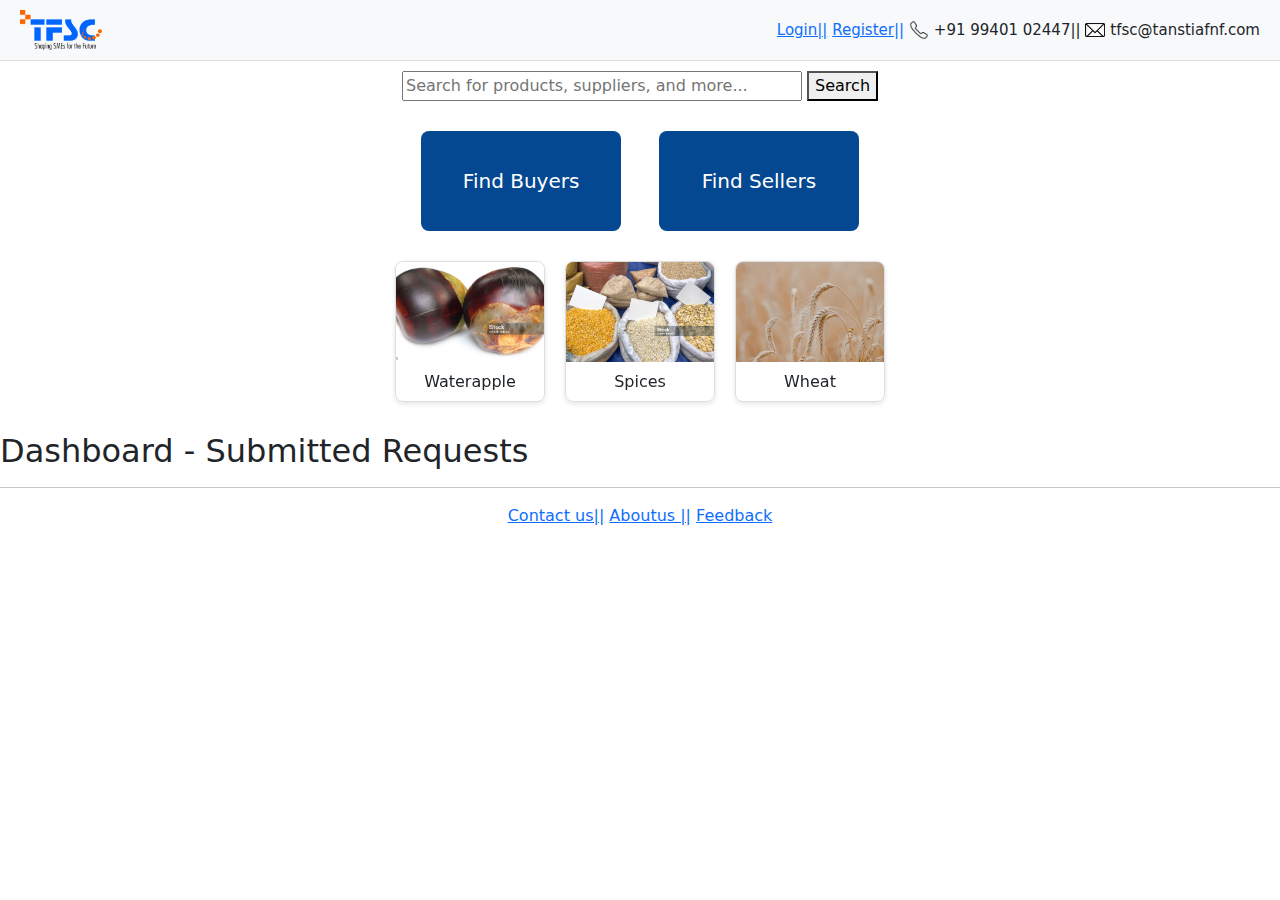
<file: index.html>
<!DOCTYPE html>
<html lang="en">
<head>
    <meta charset="UTF-8">
    <meta name="viewport" content="width=device-width, initial-scale=1.0">
    <title>Buyers & Sellers Directory</title>
    
    <!-- Bootstrap CSS for carousel functionality -->
    <link href="https://cdn.jsdelivr.net/npm/bootstrap@5.3.0-alpha1/dist/css/bootstrap.min.css" rel="stylesheet">

    <style>
       
    /* Top header */
    .header-container {
        display: flex;
        justify-content: space-between;
        align-items: center;
        padding: 10px 20px;
        background-color: #f8f9fa;
        border-bottom: 1px solid #ddd;
    }
    .header-container img {
        height: 40px;
    }
    .header-container .contact-info {
        font-size: 15px;
        font-weight: normal;
    }
    
    .contact-info {
        font-size: 15px; /* Adjust font size as needed */
        font-weight: normal; 
    }

    .contact-info img{
        width: 20px;  /* Fixed size for the logos */
        height: auto; /* Maintain aspect ratio */
        margin-right: 5px; /* Space between the image and text */
        vertical-align: middle; /* Align images vertically with the text */
    }

    .contact-info img.tfsclogo {
        width: auto; /* Keep the TFSC logo at its original size */
        height: auto; /* Maintain aspect ratio */
    }
    
        /* Search Bar and Category Buttons */
        .search-container {
            margin-top: 10px; /* Reduced margin */
        }
        .categories-container {
            margin-top: 10px; /* Reduced margin */
            display: flex;
            justify-content: center;
            align-items: center;
            width: 100%;
        }

        .category-box {
            width: 200px;
            height: 100px;
            background-color: #034891;
            color: white;
            display: flex;
            align-items: center;
            justify-content: center;
            border-radius: 8px;
            cursor: pointer;
            margin: 0 0.5cm;
        }

        .category-box h3 {
            font-size: 20px;
            margin: 0;
        }

        .search-bar {
            width: 400px;
            margin-bottom: 20px;
        }

        /* Container for the image cards */
        .product-container {
            margin: 20px 0;
        }

        /* Each card styling */
        .product-card {
            width: 150px;
            text-align: center;
            margin: 10px;
            border: 1px solid #ddd;
            border-radius: 8px;
            overflow: hidden;
            box-shadow: 0 2px 5px rgba(0, 0, 0, 0.1);
        }

        .product-card img {
            width: 100%;
            height: 100px;
            object-fit: cover;
        }

        .product-card h4 {
            font-size: 16px;
            margin: 10px 0;
        }

        .modal {
            display: none;
            position: fixed;
            z-index: 1;
            padding-top: 100px;
            left: 0;
            top: 0;
            width: 100%;
            height: 100%;
            overflow: auto;
            background-color: rgba(0, 0, 0, 0.4);
        }

        .modal-content {
            background-color: #fff;
            margin: auto;
            padding: 20px;
            border: 1px solid #888;
            width: 80%;
        }

        .close {
            color: #aaa;
            float: right;
            font-size: 28px;
            font-weight: bold;
        }

        .close:hover, .close:focus {
            color: black;
            text-decoration: none;
            cursor: pointer;
        }

        .request-item {
            margin-bottom: 20px;
            padding: 15px;
            border: 1px solid #ddd;
            border-radius: 5px;
            box-shadow: 0 2px 5px rgba(0, 0, 0, 0.1);
        }
    </style>
</head>
<body>

    <!-- Header Section -->
    <div class="header-container">
        <img src="tfsclogo.png" alt="TFSC Logo"> <!-- Add your logo image here -->
        <div class="contact-info">
            <a href="login.html">Login||</a>
            <a href="register.php">Register||</a>
            <img src="phones.png">+91 99401 02447||
            <img src="mailimg.jpg">tfsc@tanstiafnf.com
        </div>
    </div>

    <center>
    <!-- Search Bar -->
    <div class="search-container">
        <input class="search-bar" type="text" id="search-bar" placeholder="Search for products, suppliers, and more..." />
        <button type="button" id="search-btn">Search</button>
    </div>

    <!-- Categories (Find Buyers and Find Sellers) -->
    <div class="categories-container">
        <div class="category-box" onclick="openRequestForm('buyer')">
            <h3>Find Buyers</h3>
        </div>
        <div class="category-box" onclick="openRequestForm('seller')">
            <h3>Find Sellers</h3>
        </div>
    </div>
    </center>

    <!-- Product Cards Slider Section using Bootstrap Carousel -->
    <div id="productCarousel" class="carousel slide product-container" data-bs-ride="carousel">
        
        <!-- Carousel Items -->
        <div class="carousel-inner">
            <div class="carousel-item active">
                <div class="d-flex justify-content-center">
                    <div class="product-card">
                        <img src="waterapple.jpg" alt="waterapple">
                        <h4>Waterapple</h4>
                    </div>
                    <div class="product-card">
                        <img src="species.jpg" alt="species">
                        <h4>Spices</h4>
                    </div>
                    <div class="product-card">
                        <img src="wheat.avif" alt="wheat">
                        <h4>Wheat</h4>
                    </div>
                </div>
            </div>

            <div class="carousel-item">
                <div class="d-flex justify-content-center">
                    <div class="product-card">
                        <img src="apple.avif" alt="apple">
                        <h4>Apple</h4>
                    </div>
                    <div class="product-card">
                        <img src="egg.avif" alt="egg">
                        <h4>Egg</h4>
                    </div>
                    <div class="product-card">
                        <img src="sugarcane.jpg" alt="sugarcane">
                        <h4>Sugarcane</h4>
                    </div>
                </div>
            </div>

            <div class="carousel-item">
                <div class="d-flex justify-content-center">
                    <div class="product-card">
                        <img src="veg.avif" alt="veg">
                        <h4>Veg</h4>
                    </div>
                    <div class="product-card">
                        <img src="garlic.jpg" alt="garlic">
                        <h4>Garlic</h4>
                    </div>
                    <div class="product-card">
                        <img src="onion.jpg" alt="onion">
                        <h4>Onion</h4>
                    </div>
                </div>
            </div>
        </div>

        <!-- Carousel Controls -->
        <button class="carousel-control-prev" type="button" data-bs-target="#productCarousel" data-bs-slide="prev">
            <span class="carousel-control-prev-icon" aria-hidden="true"></span>
            <span class="visually-hidden">Previous</span>
        </button>
        <button class="carousel-control-next" type="button" data-bs-target="#productCarousel" data-bs-slide="next">
            <span class="carousel-control-next-icon" aria-hidden="true"></span>
            <span class="visually-hidden">Next</span>
        </button>
    </div>

    <!-- Request Form Modal -->
    <div id="request-form-modal" class="modal">
        <div class="modal-content">
            <span class="close">&times;</span>
            <h2 id="modal-title">Submit Request</h2>
            <form id="request-form">
                <input type="hidden" id="user-type">
                <label for="product-name">Product Name:</label>
                <input type="text" id="product-name" required><hr>

                <label for="product-description">Product Description:</label>
                <textarea id="product-description" rows="4" required></textarea><hr>

                <label for="quantity">Quantity:</label>
                <input type="number" id="quantity" required><hr>

                <label for="contact-name">Contact Name:</label>
                <input type="text" id="contact-name" required><hr>

                
                <label for="mobilenumber">Mobile Number:</label>
                <input type="number" id="mobilenumber" required><hr> <!-- Ensure ID matches -->
    
                <label for="contact-email">Contact Email:</label>
                <input type="email" id="contact-email" required><hr>
    
                <label for="Company-name">Company Name:</label>
                <input type="text" id="Company-name" required><hr>
    
                <button type="submit">Submit Request</button>
            </form>
        </div>
    </div>

    <!-- Dashboard Section -->
    <div id="dashboard">
        <h2>Dashboard - Submitted Requests</h2>
        <div id="requests-list">
            <!-- Dynamically populated -->
        </div>
    </div>
    <hr>
    <center>
    <div>
     <a href="contact us .html">Contact us||</a>
     <a href="aboutus.html">Aboutus ||</a>
     <a href="feedback.html">Feedback</a>
    </div>
</center>

    <script>
        // Open the form for submitting a request
        function openRequestForm(userType) {
            document.getElementById("user-type").value = userType;
            document.getElementById("modal-title").innerText = userType === 'buyer' ? "Submit Buyer Request" : "Submit Seller Request";
            document.getElementById("request-form-modal").style.display = "block";
        }

        // Close the modal
        var modal = document.getElementById("request-form-modal");
        var span = document.getElementsByClassName("close")[0];

        span.onclick = function() {
            modal.style.display = "none";
        }

        window.onclick = function(event) {
            if (event.target == modal) {
                modal.style.display = "none";
            }
        }
        // Submit the request and add to dashboard
document.getElementById("request-form").addEventListener("submit", function(event) {
    event.preventDefault();

    const userType = document.getElementById("user-type").value;
    const productName = document.getElementById("product-name").value;
    const productDescription = document.getElementById("product-description").value;
    const quantity = document.getElementById("quantity").value;
    const contactName = document.getElementById("contact-name").value;
    const MobileNumber = document.getElementById("mobilenumber").value; // Corrected ID
    const contactEmail = document.getElementById("contact-email").value;
    const CompanyName = document.getElementById("Company-name").value;
     

    // Get the current date and time
    const now = new Date();
    const submissionDate = now.toLocaleDateString(); // Format: MM/DD/YYYY
    const submissionTime = now.toLocaleTimeString(); // Format: HH:MM:SS AM/PM

    const requestItem = document.createElement("div");
    requestItem.classList.add("request-item");
    requestItem.innerHTML = `
        <h3>${userType === 'buyer' ? 'Buyer' : 'Seller'} Request</h3>
        <p><strong>Product Name:</strong> ${productName}</p>
        <p><strong>Description:</strong> ${productDescription}</p>
        <p><strong>Quantity:</strong> ${quantity}</p>
        <p><strong>Contact Name:</strong> ${contactName}</p>
        <p><strong>Mobile Number:</strong> ${MobileNumber}</p> <!-- Corrected variable -->
        <p><strong>Contact Email:</strong> ${contactEmail}</p>
        <p><strong>Company Name:</strong> ${CompanyName}</p>
        <p><strong>Submitted On:</strong> ${submissionDate} at ${submissionTime}</p>`
    ;

    document.getElementById("requests-list").appendChild(requestItem);

    // Close the modal after submission
    modal.style.display = "none";

    // Optionally clear the form fields after submission
    document.getElementById("request-form").reset();
});

// Function to filter requests based on search input
document.getElementById("search-bar").addEventListener("input", function() {
    const searchValue = this.value.toLowerCase(); // Get the search value
    const requestItems = document.querySelectorAll(".request-item"); // Get all request items

    requestItems.forEach(function(item) {
        const productName = item.querySelector("p strong").nextSibling.nodeValue.toLowerCase(); // Get the product name from the item
        // Check if the product name includes the search value
        if (productName.includes(searchValue)) {
            item.style.display = ""; // Show the item if it matches
        } else {
            item.style.display = "none"; // Hide the item if it doesn't match
        }
    });
});

    </script>
    <!--Start of Tawk.to Script-->
<script type="text/javascript">
    var Tawk_API=Tawk_API||{}, Tawk_LoadStart=new Date();
    (function(){
    var s1=document.createElement("script"),s0=document.getElementsByTagName("script")[0];
    s1.async=true;
    s1.src='https://embed.tawk.to/66f19ebd4cbc4814f7dd9db6/1i8ft85lo';
    s1.charset='UTF-8';
    s1.setAttribute('crossorigin','*');
    s0.parentNode.insertBefore(s1,s0);
    })();
    </script>
    <!--End of Tawk.to Script-->
    

    <!-- Bootstrap JS for carousel functionality -->
    <script src="https://cdn.jsdelivr.net/npm/bootstrap@5.3.0-alpha1/dist/js/bootstrap.bundle.min.js"></script>
</body>
</html>
</file>
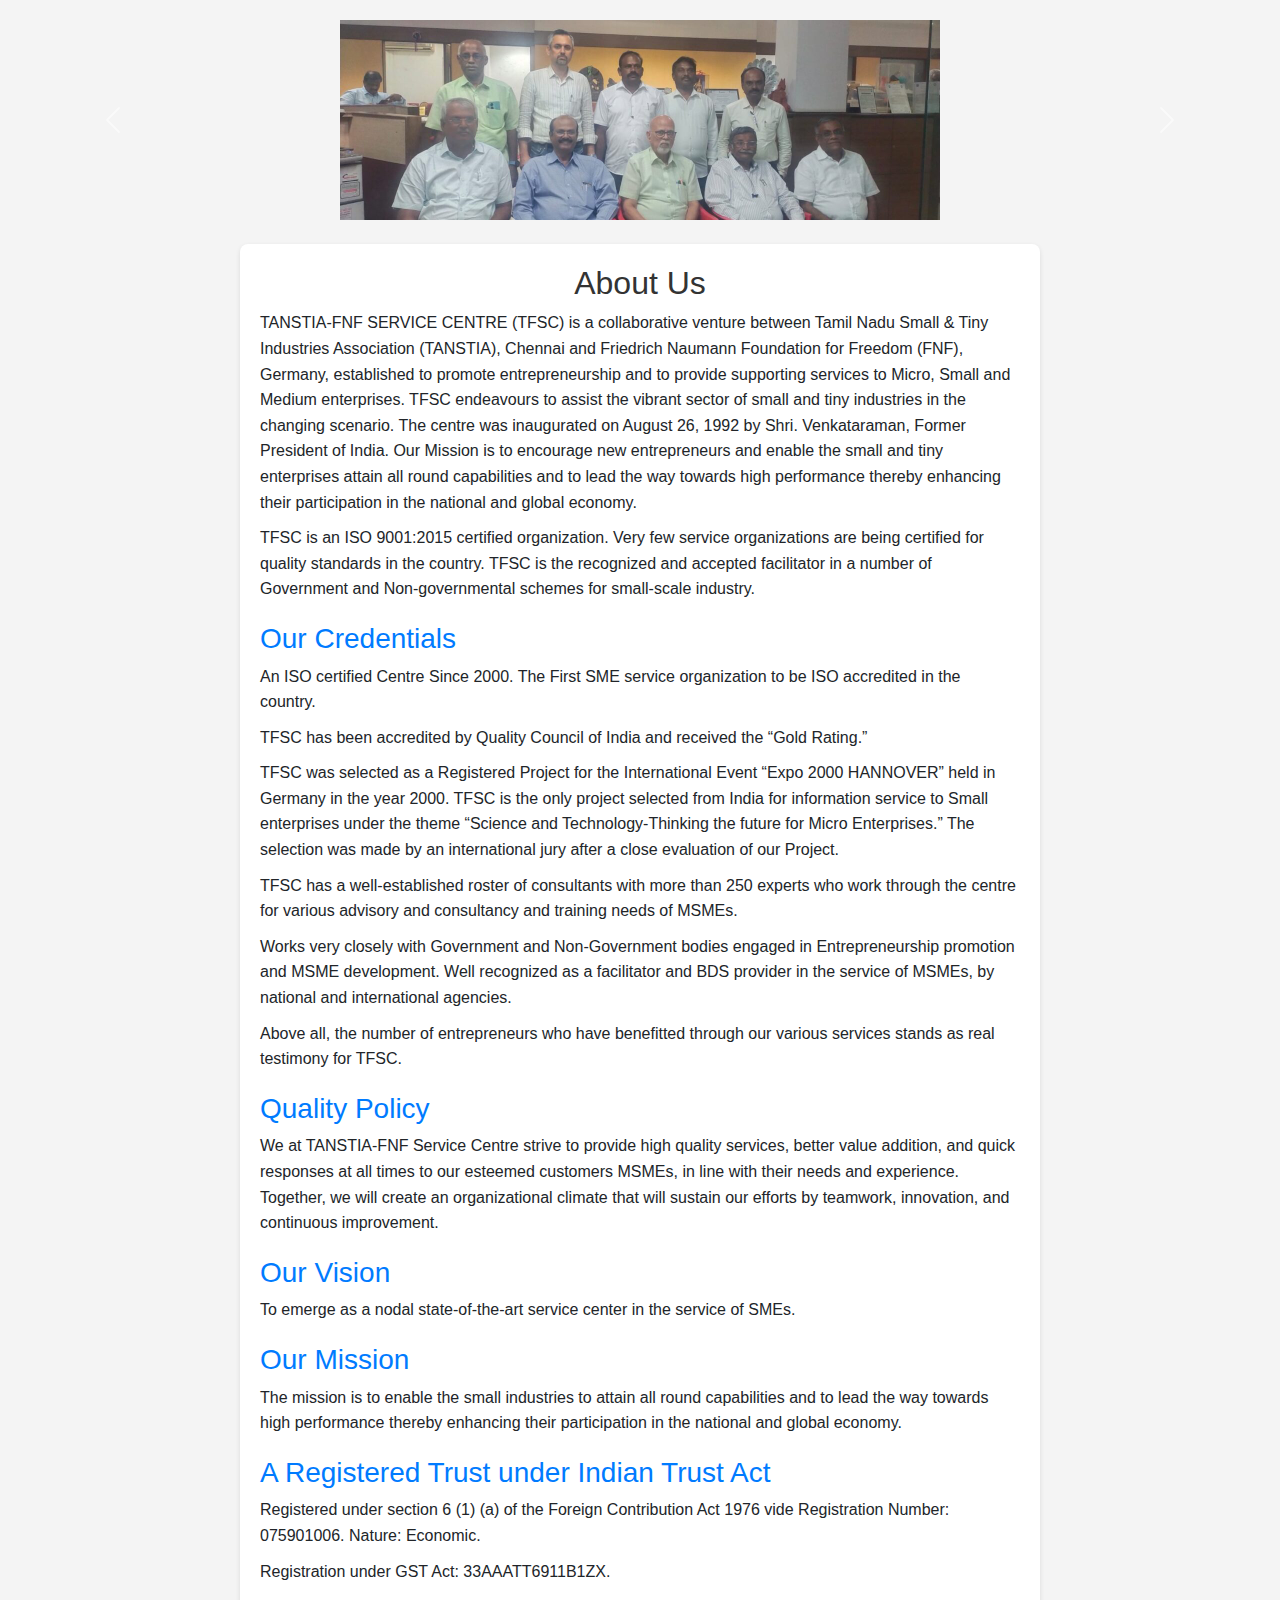
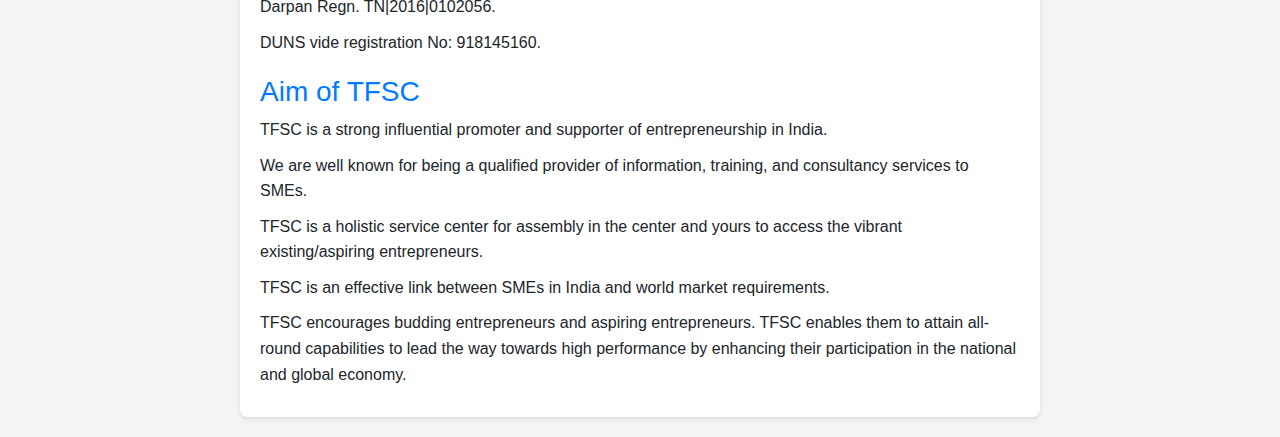
<file: aboutus.html>
<!DOCTYPE html>
<html lang="en">
<head>
    <meta charset="UTF-8">
    <meta name="viewport" content="width=device-width, initial-scale=1.0">
    <title>About Us - TANSTIA</title>
    <link href="https://cdn.jsdelivr.net/npm/bootstrap@5.3.0-alpha1/dist/css/bootstrap.min.css" rel="stylesheet">
    <style>
        body {
            font-family: Arial, sans-serif;
            background-color: #f4f4f4;
            margin: 0;
            padding: 20px;
        }

        .about-container {
            max-width: 800px;
            margin: auto;
            background: #fff;
            padding: 20px;
            border-radius: 8px;
            box-shadow: 0 2px 5px rgba(0, 0, 0, 0.1);
        }

        h2 {
            text-align: center;
            color: #333;
        }

        h3 {
            margin-top: 20px;
            color: #007BFF;
        }

        p {
            line-height: 1.6;
            margin-bottom: 10px;
        }

        .carousel-item img {
            height: 200px; /* Reduced height */
            object-fit: contain; /* Ensure the entire image is visible */
        }
    </style>
</head>
<body>

    <!-- Image Slider -->
    <div id="aboutCarousel" class="carousel slide mb-4" data-bs-ride="carousel">
        <div class="carousel-inner">
            <div class="carousel-item active">
                <img src="img5.jpeg" class="d-block w-100" alt="TANSTIA Image 1">
            </div>
            <div class="carousel-item">
                <img src="img4.jpg" class="d-block w-100" alt="TANSTIA Image 2">
            </div>
            <div class="carousel-item">
                <img src="img6.jpg" class="d-block w-100" alt="TANSTIA Image 3">
            </div>
        </div>
        <button class="carousel-control-prev" type="button" data-bs-target="#aboutCarousel" data-bs-slide="prev">
            <span class="carousel-control-prev-icon" aria-hidden="true"></span>
            <span class="visually-hidden">Previous</span>
        </button>
        <button class="carousel-control-next" type="button" data-bs-target="#aboutCarousel" data-bs-slide="next">
            <span class="carousel-control-next-icon" aria-hidden="true"></span>
            <span class="visually-hidden">Next</span>
        </button>
    </div>

    <div class="about-container">
        <h2>About Us</h2>
        <p>TANSTIA-FNF SERVICE CENTRE (TFSC) is a collaborative venture between Tamil Nadu Small & Tiny Industries Association (TANSTIA), Chennai and Friedrich Naumann Foundation for Freedom (FNF), Germany, established to promote entrepreneurship and to provide supporting services to Micro, Small and Medium enterprises. TFSC endeavours to assist the vibrant sector of small and tiny industries in the changing scenario. The centre was inaugurated on August 26, 1992 by Shri. Venkataraman, Former President of India. Our Mission is to encourage new entrepreneurs and enable the small and tiny enterprises attain all round capabilities and to lead the way towards high performance thereby enhancing their participation in the national and global economy.</p>

        <p>TFSC is an ISO 9001:2015 certified organization. Very few service organizations are being certified for quality standards in the country. TFSC is the recognized and accepted facilitator in a number of Government and Non-governmental schemes for small-scale industry.</p>

        <h3>Our Credentials</h3>
        <p>An ISO certified Centre Since 2000. The First SME service organization to be ISO accredited in the country.</p>
        <p>TFSC has been accredited by Quality Council of India and received the “Gold Rating.”</p>
        <p>TFSC was selected as a Registered Project for the International Event “Expo 2000 HANNOVER” held in Germany in the year 2000. TFSC is the only project selected from India for information service to Small enterprises under the theme “Science and Technology-Thinking the future for Micro Enterprises.” The selection was made by an international jury after a close evaluation of our Project.</p>
        <p>TFSC has a well-established roster of consultants with more than 250 experts who work through the centre for various advisory and consultancy and training needs of MSMEs.</p>
        <p>Works very closely with Government and Non-Government bodies engaged in Entrepreneurship promotion and MSME development. Well recognized as a facilitator and BDS provider in the service of MSMEs, by national and international agencies.</p>
        <p>Above all, the number of entrepreneurs who have benefitted through our various services stands as real testimony for TFSC.</p>

        <h3>Quality Policy</h3>
        <p>We at TANSTIA-FNF Service Centre strive to provide high quality services, better value addition, and quick responses at all times to our esteemed customers MSMEs, in line with their needs and experience. Together, we will create an organizational climate that will sustain our efforts by teamwork, innovation, and continuous improvement.</p>

        <h3>Our Vision</h3>
        <p>To emerge as a nodal state-of-the-art service center in the service of SMEs.</p>

        <h3>Our Mission</h3>
        <p>The mission is to enable the small industries to attain all round capabilities and to lead the way towards high performance thereby enhancing their participation in the national and global economy.</p>

        <h3>A Registered Trust under Indian Trust Act</h3>
        <p>Registered under section 6 (1) (a) of the Foreign Contribution Act 1976 vide Registration Number: 075901006. Nature: Economic.</p>
        <p>Registration under GST Act: 33AAATT6911B1ZX.</p>
        <p>Darpan Regn. TN|2016|0102056.</p>
        <p>DUNS vide registration No: 918145160.</p>

        <h3>Aim of TFSC</h3>
        <p>TFSC is a strong influential promoter and supporter of entrepreneurship in India.</p>
        <p>We are well known for being a qualified provider of information, training, and consultancy services to SMEs.</p>
        <p>TFSC is a holistic service center for assembly in the center and yours to access the vibrant existing/aspiring entrepreneurs.</p>
        <p>TFSC is an effective link between SMEs in India and world market requirements.</p>
        <p>TFSC encourages budding entrepreneurs and aspiring entrepreneurs. TFSC enables them to attain all-round capabilities to lead the way towards high performance by enhancing their participation in the national and global economy.</p>
    </div>

    <!-- Bootstrap JS -->
    <script src="https://cdn.jsdelivr.net/npm/bootstrap@5.3.0-alpha1/dist/js/bootstrap.bundle.min.js"></script>
</body>
</html>
</file>
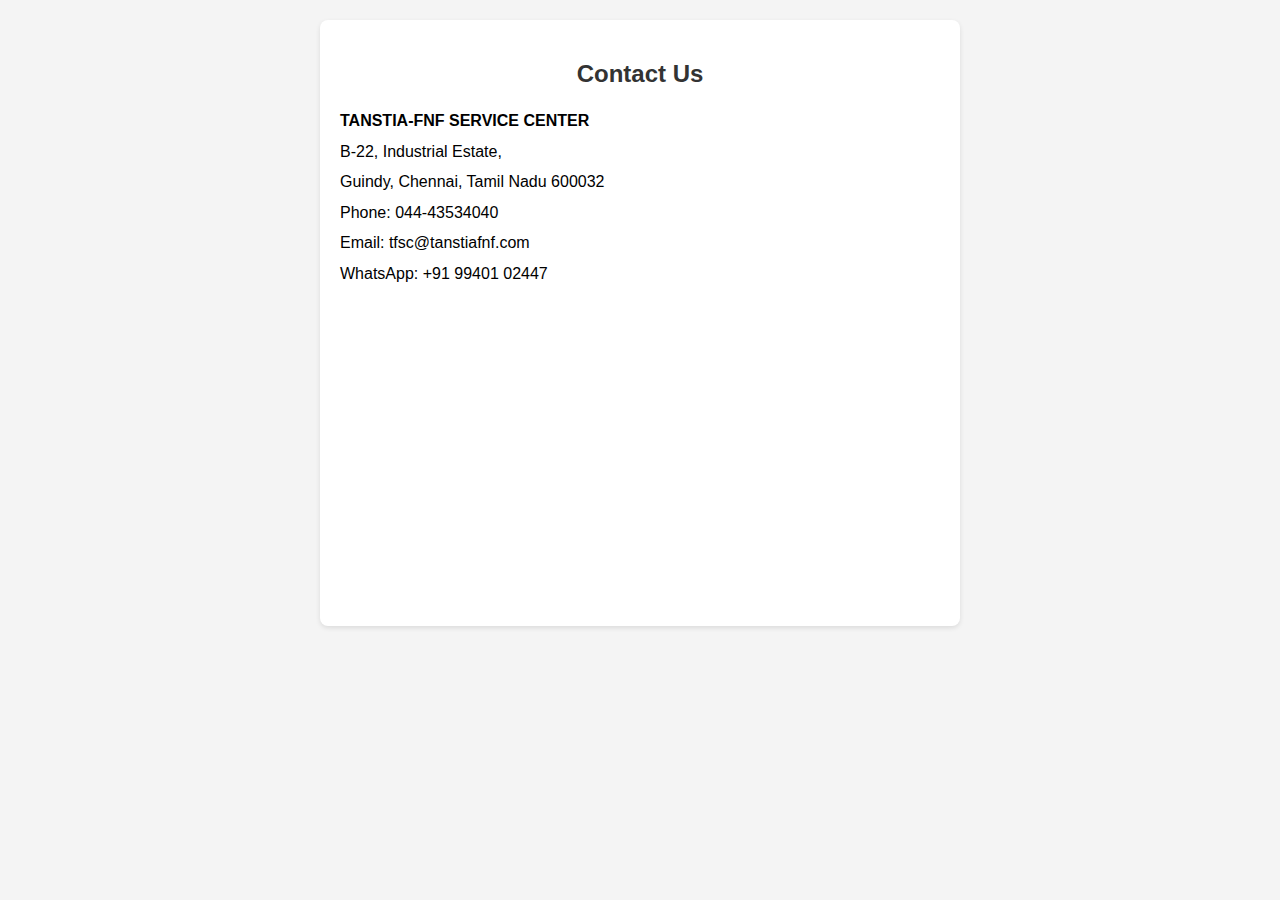
<file: contact us .html>
<!DOCTYPE html>
<html lang="en">
<head>
    <meta charset="UTF-8">
    <meta name="viewport" content="width=device-width, initial-scale=1.0">
    <title>Contact Us - TANSTIA</title>
    <style>
        body {
            font-family: Arial, sans-serif;
            background-color: #f4f4f4;
            margin: 0;
            padding: 20px;
        }

        .contact-container {
            max-width: 600px;
            margin: auto;
            background: #fff;
            padding: 20px;
            border-radius: 8px;
            box-shadow: 0 2px 5px rgba(0, 0, 0, 0.1);
        }

        h2 {
            text-align: center;
            color: #333;
        }

        .contact-info {
            margin-top: 20px;
            line-height: 1.6;
        }

        .contact-info p {
            margin: 5px 0;
        }

        .map-container {
            margin-top: 20px;
            width: 100%;
            height: 300px;
            overflow: hidden;
        }

        iframe {
            width: 100%;
            height: 100%;
            border: 0;
        }
    </style>
</head>
<body>

<div class="contact-container">
    <h2>Contact Us</h2>
    <div class="contact-info">
        <p><strong>TANSTIA-FNF SERVICE CENTER</strong></p>
        <p>B-22, Industrial Estate,</p>
        <p>Guindy, Chennai, Tamil Nadu 600032</p>
        <p>Phone: 044-43534040</p>
        <p>Email: tfsc@tanstiafnf.com</p>
        <p>WhatsApp: +91 99401 02447</p>
    </div>

    <div class="map-container">
        <iframe 
            src="https://www.google.com/maps/embed?pb=!1m18!1m12!1m3!1d31205.94894676386!2d80.226567!3d13.041632!2m3!1f0!2f0!3f0!3m2!1i1024!2i768!4f13.1!3m3!1m2!1s0x3a5261cc4d5c4507%3A0x92a2d481c6f66e8d!2sB-22%2C%20Industrial%20Estate%2C%20Guindy%2C%20Chennai%2C%20Tamil%20Nadu%20600032!5e0!3m2!1sen!2sin!4v1693607764744!5m2!1sen!2sin" 
            allowfullscreen="" 
            loading="lazy">
        </iframe>
    </div>
</div>

</body>
</html>
</file>
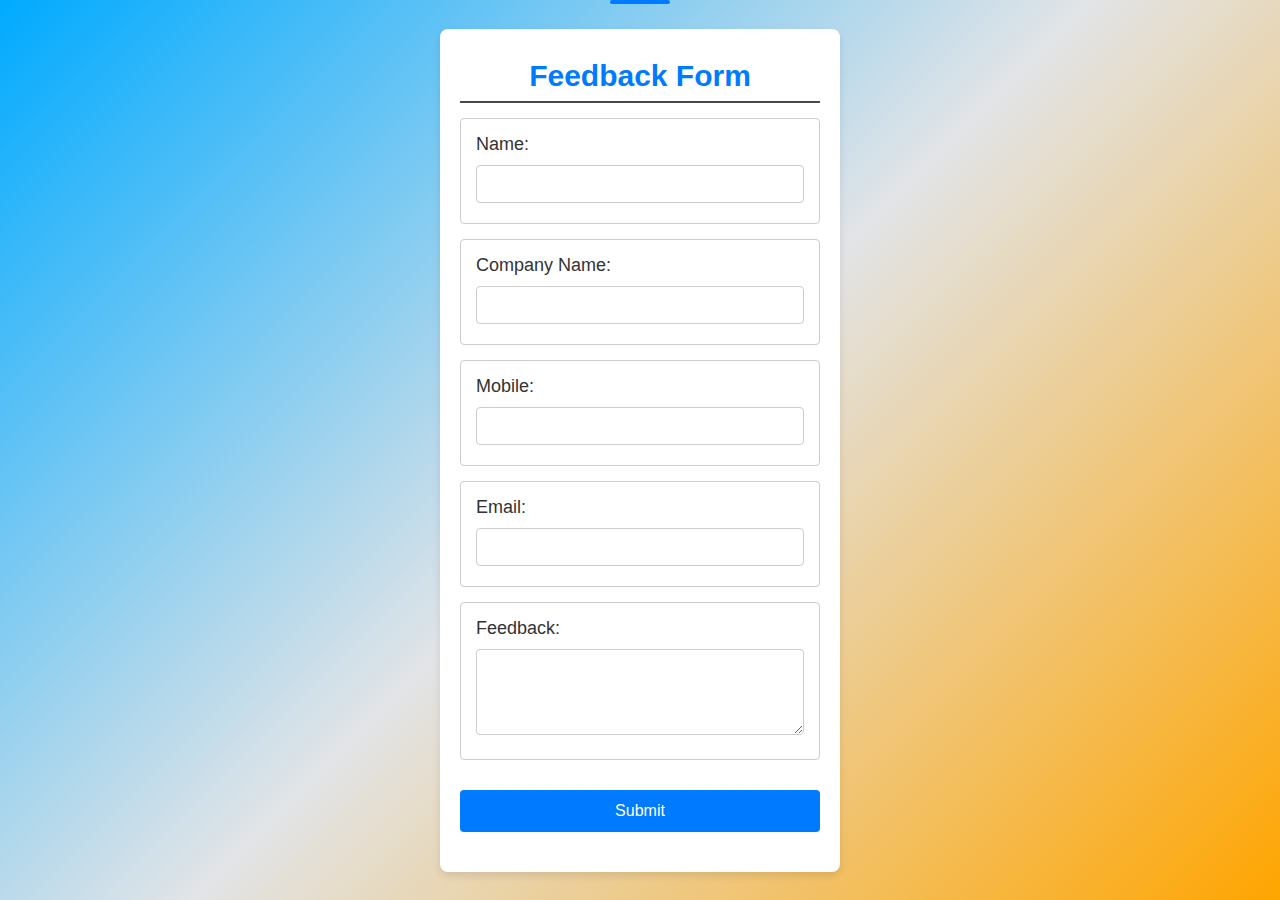
<file: feedback.html>
<!DOCTYPE html>
<html lang="en">
<head>
    <meta charset="UTF-8">
    <meta name="viewport" content="width=device-width, initial-scale=1.0">
    <title>Feedback Form</title>
    <link rel="stylesheet" href="feedback.css"> <!-- Link to your CSS file -->
</head>
<body>

<div class="container">
    <h1>Feedback Form</h1>
    <form action="feedback.php" method="POST">
    
    <div class="form-group">
        <label for="name">Name:</label>
        <input type="text" id="name" name="name" required>
    </div>

    <!-- Company Name Field -->
    <div class="form-group">
        <label for="company_name">Company Name:</label>
        <input type="text" id="company_name" name="company_name" required>
    </div>
     
    <div class="form-group">
        <label for="mobile">Mobile:</label>
        <input type="text" id="mobile" name="mobile" required>
    </div>
    
    
    <div class="form-group">
        <label for="email">Email:</label>
        <input type="email" id="email" name="email" required>
    </div>
    
    <div class="form-group">
        <label for="feedback">Feedback:</label>
        <textarea id="feedback" name="feedback" rows="4" required></textarea>
    </div>
    
    <button type="submit">Submit</button>
    </form>
</div>

</body>
</html>
</file>
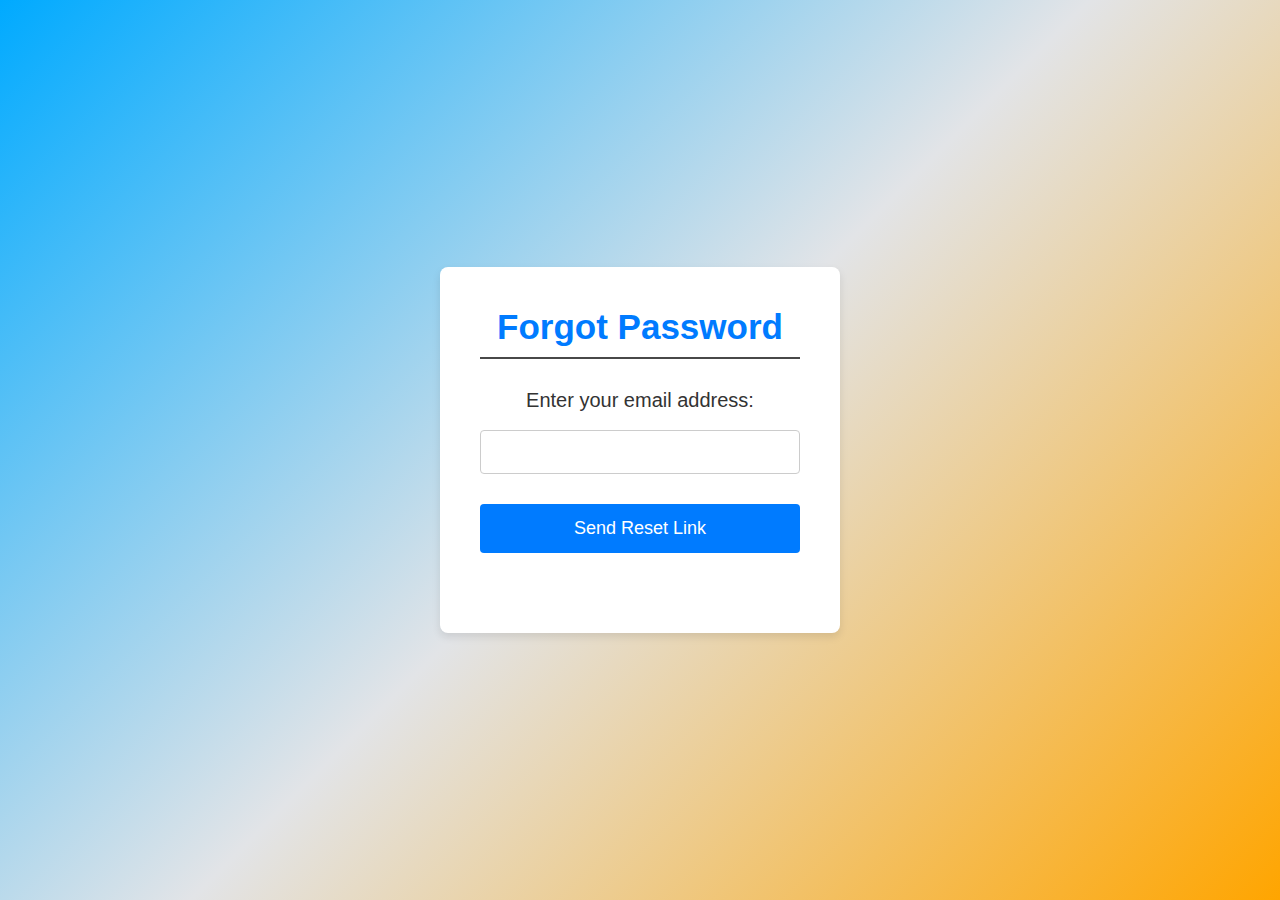
<file: forgot_password.html>
<!DOCTYPE html>
<html lang="en">
<head>
    <meta charset="UTF-8">
    <meta name="viewport" content="width=device-width, initial-scale=1.0">
    <title>Forgot Password</title>
    <link rel="stylesheet" href="forgot_password.css">
</head>
<body>
    <div class="container">
        <h1>Forgot Password</h1>
        <form id="forgotPasswordForm">
            <label for="email">Enter your email address:</label>
            <input type="email" id="email" name="email" required>
            <button type="submit">Send Reset Link</button>
        </form>
        <p id="message"></p>
    </div>
    <script>
        document.getElementById('forgotPasswordForm').addEventListener('submit', function(event) {
    event.preventDefault(); // Prevent form from submitting normally

    const email = document.getElementById('email').value;

    fetch('forgot_password.php', {
        method: 'POST',
        headers: {
            'Content-Type': 'application/x-www-form-urlencoded'
        },
        body: `email=${encodeURIComponent(email)}`
    })
    .then(response => response.json())
    .then(data => {
        document.getElementById('message').textContent = data.message;
    })
    .catch(error => {
        console.error('Error:', error);
        document.getElementById('message').textContent = 'An error occurred. Please try again.';
    });
});

    </script>
</body>
</html>
</file>
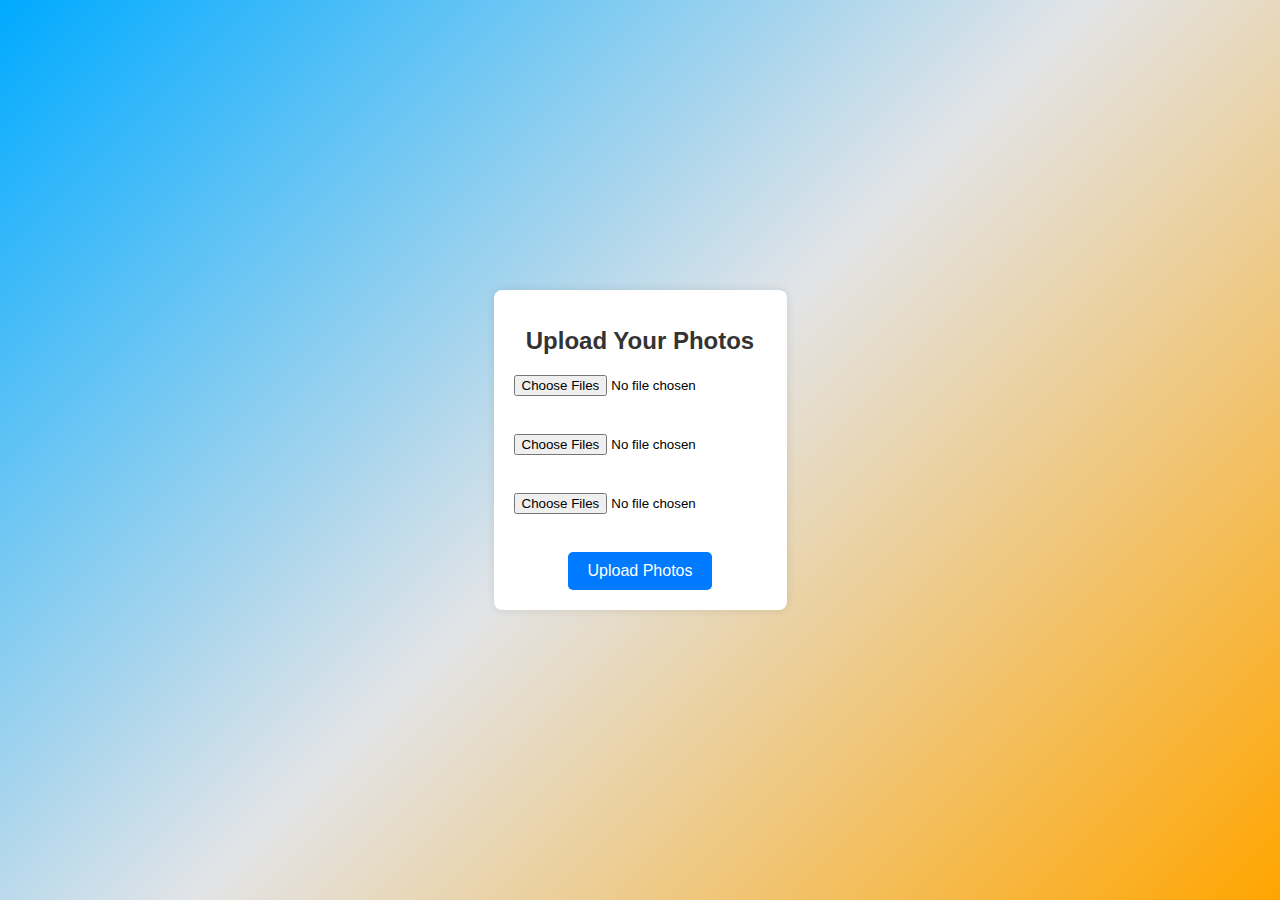
<file: product.html>
<!DOCTYPE html>
<html lang="en">
<head>
    <meta charset="UTF-8">
    <meta name="viewport" content="width=device-width, initial-scale=1.0">
    <title>Photo Upload</title>
    <style>
        body {
            font-family: Arial, sans-serif;
            background: linear-gradient(135deg, #00aaff, #e2e4e7, orange);
            display: flex;
            justify-content: center;
            align-items: center;
            min-height: 100vh;
            margin: 0;
        }

        .upload-container {
            background-color: white;
            padding: 20px;
            border-radius: 8px;
            box-shadow: 0 0 10px rgba(0, 0, 0, 0.1);
            text-align: center;
        }

        .upload-container h1 {
            margin-bottom: 20px;
            font-size: 24px;
            color: #333;
        }

        .upload-container input[type="file"] {
            margin-bottom: 20px;
        }

        .upload-container button {
            background-color: #007bff;
            color: white;
            padding: 10px 20px;
            border: none;
            border-radius: 5px;
            cursor: pointer;
            font-size: 16px;
        }

        .upload-container button:hover {
            background-color: #45a049;
        }
    </style>
</head>
<body>
    <div class="upload-container">
        <h1>Upload Your Photos</h1>
        <form action="upload.php" method="POST" enctype="multipart/form-data">
            <input type="file" name="photos[]" accept="image/*" multiple required><br><br>
            <input type="file" name="photos[]" accept="image/*" multiple required><br><br>
            <input type="file" name="photos[]" accept="image/*" multiple required><br><br>
            <button type="submit">Upload Photos</button>
        </form>
    </div>
    <script>
        window.addEventListener("load", function() {
    var form = document.getElementById("registrationForm");
    if (form) {
        var inputs = form.querySelectorAll("input, select");

        inputs.forEach(function(input) {
            var value = sessionStorage.getItem(input.name);
            if (value !== null) {
                if (input.type === "checkbox" || input.type === "radio") {
                    input.checked = (value === "on" || value === "true");
                } else {
                    input.value = value;
                }
            }
        });
    }
});

    </script>
</body>
</html>
</file>
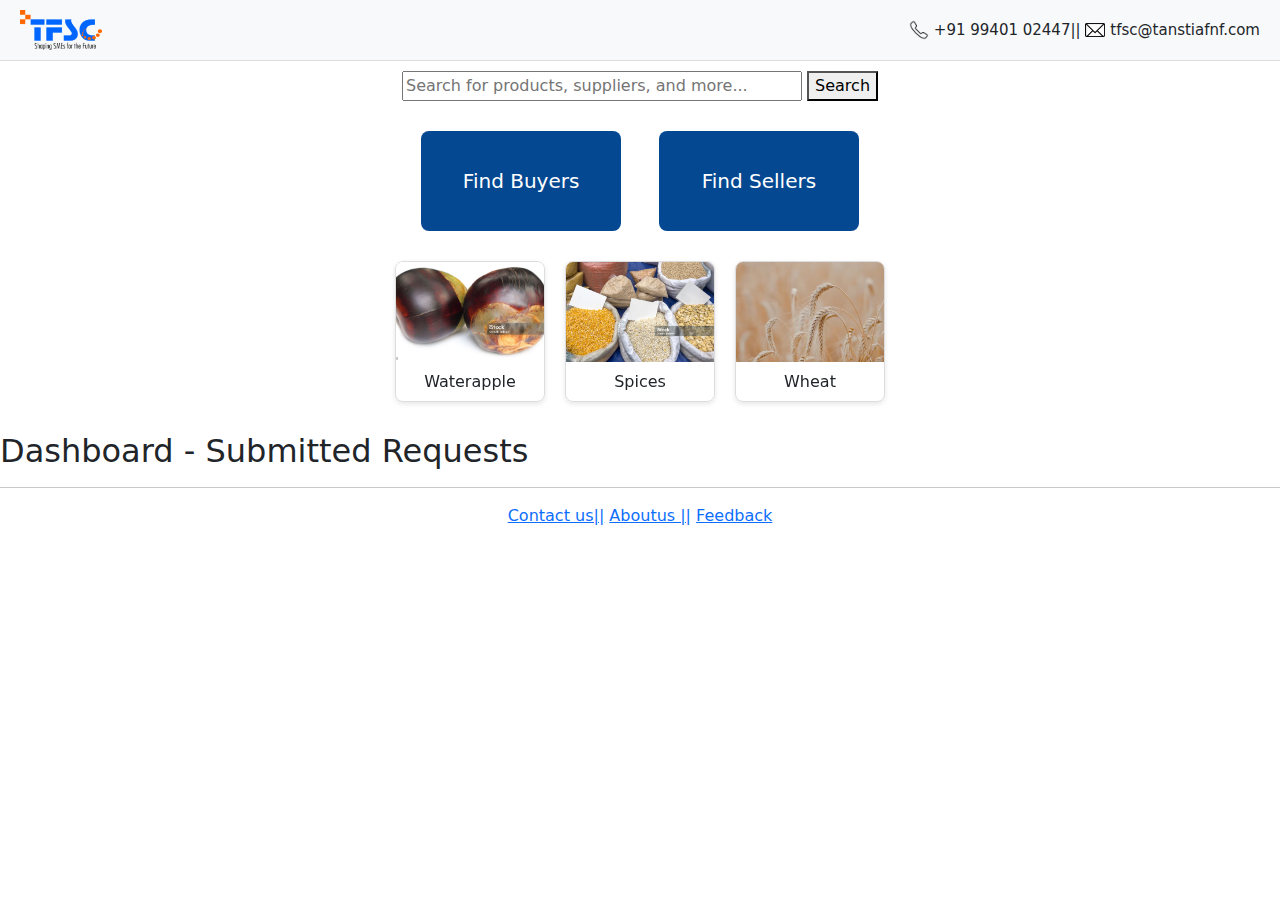
<file: sample.html>
<!DOCTYPE html>
<html lang="en">
<head>
    <meta charset="UTF-8">
    <meta name="viewport" content="width=device-width, initial-scale=1.0">
    <title>Buyers & Sellers Directory</title>
    
    <!-- Bootstrap CSS for carousel functionality -->
    <link href="https://cdn.jsdelivr.net/npm/bootstrap@5.3.0-alpha1/dist/css/bootstrap.min.css" rel="stylesheet">

    <style>
       
    /* Top header */
    .header-container {
        display: flex;
        justify-content: space-between;
        align-items: center;
        padding: 10px 20px;
        background-color: #f8f9fa;
        border-bottom: 1px solid #ddd;
    }
    .header-container img {
        height: 40px;
    }
    .header-container .contact-info {
        font-size: 15px;
        font-weight: normal;
    }
    
    .contact-info {
        font-size: 15px; /* Adjust font size as needed */
        font-weight: normal; 
    }

    .contact-info img{
        width: 20px;  /* Fixed size for the logos */
        height: auto; /* Maintain aspect ratio */
        margin-right: 5px; /* Space between the image and text */
        vertical-align: middle; /* Align images vertically with the text */
    }

    .contact-info img.tfsclogo {
        width: auto; /* Keep the TFSC logo at its original size */
        height: auto; /* Maintain aspect ratio */
    }
    
        /* Search Bar and Category Buttons */
        .search-container {
            margin-top: 10px; /* Reduced margin */
        }
        .categories-container {
            margin-top: 10px; /* Reduced margin */
            display: flex;
            justify-content: center;
            align-items: center;
            width: 100%;
        }

        .category-box {
            width: 200px;
            height: 100px;
            background-color: #034891;
            color: white;
            display: flex;
            align-items: center;
            justify-content: center;
            border-radius: 8px;
            cursor: pointer;
            margin: 0 0.5cm;
        }

        .category-box h3 {
            font-size: 20px;
            margin: 0;
        }

        .search-bar {
            width: 400px;
            margin-bottom: 20px;
        }

        /* Container for the image cards */
        .product-container {
            margin: 20px 0;
        }

        /* Each card styling */
        .product-card {
            width: 150px;
            text-align: center;
            margin: 10px;
            border: 1px solid #ddd;
            border-radius: 8px;
            overflow: hidden;
            box-shadow: 0 2px 5px rgba(0, 0, 0, 0.1);
        }

        .product-card img {
            width: 100%;
            height: 100px;
            object-fit: cover;
        }

        .product-card h4 {
            font-size: 16px;
            margin: 10px 0;
        }

        .modal {
            display: none;
            position: fixed;
            z-index: 1;
            padding-top: 100px;
            left: 0;
            top: 0;
            width: 100%;
            height: 100%;
            overflow: auto;
            background-color: rgba(0, 0, 0, 0.4);
        }

        .modal-content {
            background-color: #fff;
            margin: auto;
            padding: 20px;
            border: 1px solid #888;
            width: 80%;
        }

        .close {
            color: #aaa;
            float: right;
            font-size: 28px;
            font-weight: bold;
        }

        .close:hover, .close:focus {
            color: black;
            text-decoration: none;
            cursor: pointer;
        }

        .request-item {
            margin-bottom: 20px;
            padding: 15px;
            border: 1px solid #ddd;
            border-radius: 5px;
            box-shadow: 0 2px 5px rgba(0, 0, 0, 0.1);
        }
    </style>
</head>
<body>

    <!-- Header Section -->
    <div class="header-container">
        <img src="tfsclogo.png" alt="TFSC Logo"> <!-- Add your logo image here -->
        <div class="contact-info">
            <img src="phones.png">+91 99401 02447||
            <img src="mailimg.jpg">tfsc@tanstiafnf.com
        </div>
    </div>

    <center>
    <!-- Search Bar -->
    <div class="search-container">
        <input class="search-bar" type="text" id="search-bar" placeholder="Search for products, suppliers, and more..." />
        <button type="button" id="search-btn">Search</button>
    </div>

    <!-- Categories (Find Buyers and Find Sellers) -->
    <div class="categories-container">
        <div class="category-box" onclick="openRequestForm('buyer')">
            <h3>Find Buyers</h3>
        </div>
        <div class="category-box" onclick="openRequestForm('seller')">
            <h3>Find Sellers</h3>
        </div>
    </div>
    </center>

    <!-- Product Cards Slider Section using Bootstrap Carousel -->
    <div id="productCarousel" class="carousel slide product-container" data-bs-ride="carousel">
        
        <!-- Carousel Items -->
        <div class="carousel-inner">
            <div class="carousel-item active">
                <div class="d-flex justify-content-center">
                    <div class="product-card">
                        <img src="waterapple.jpg" alt="waterapple">
                        <h4>Waterapple</h4>
                    </div>
                    <div class="product-card">
                        <img src="species.jpg" alt="species">
                        <h4>Spices</h4>
                    </div>
                    <div class="product-card">
                        <img src="wheat.avif" alt="wheat">
                        <h4>Wheat</h4>
                    </div>
                </div>
            </div>

            <div class="carousel-item">
                <div class="d-flex justify-content-center">
                    <div class="product-card">
                        <img src="apple.avif" alt="apple">
                        <h4>Apple</h4>
                    </div>
                    <div class="product-card">
                        <img src="egg.avif" alt="egg">
                        <h4>Egg</h4>
                    </div>
                    <div class="product-card">
                        <img src="sugarcane.jpg" alt="sugarcane">
                        <h4>Sugarcane</h4>
                    </div>
                </div>
            </div>

            <div class="carousel-item">
                <div class="d-flex justify-content-center">
                    <div class="product-card">
                        <img src="veg.avif" alt="veg">
                        <h4>Veg</h4>
                    </div>
                    <div class="product-card">
                        <img src="garlic.jpg" alt="garlic">
                        <h4>Garlic</h4>
                    </div>
                    <div class="product-card">
                        <img src="onion.jpg" alt="onion">
                        <h4>Onion</h4>
                    </div>
                </div>
            </div>
        </div>

        <!-- Carousel Controls -->
        <button class="carousel-control-prev" type="button" data-bs-target="#productCarousel" data-bs-slide="prev">
            <span class="carousel-control-prev-icon" aria-hidden="true"></span>
            <span class="visually-hidden">Previous</span>
        </button>
        <button class="carousel-control-next" type="button" data-bs-target="#productCarousel" data-bs-slide="next">
            <span class="carousel-control-next-icon" aria-hidden="true"></span>
            <span class="visually-hidden">Next</span>
        </button>
    </div>

    <!-- Request Form Modal -->
    <div id="request-form-modal" class="modal">
        <div class="modal-content">
            <span class="close">&times;</span>
            <h2 id="modal-title">Submit Request</h2>
            <form id="request-form">
                <input type="hidden" id="user-type">
                <label for="product-name">Product Name:</label>
                <input type="text" id="product-name" required><hr>

                <label for="product-description">Product Description:</label>
                <textarea id="product-description" rows="4" required></textarea><hr>

                <label for="quantity">Quantity:</label>
                <input type="number" id="quantity" required><hr>

                <label for="contact-name">Contact Name:</label>
                <input type="text" id="contact-name" required><hr>

                <label for="contact-email">Contact Email:</label>
                <input type="email" id="contact-email" required><hr>

                <button type="submit">Submit Request</button>
            </form>
        </div>
    </div>

    <!-- Dashboard Section -->
    <div id="dashboard">
        <h2>Dashboard - Submitted Requests</h2>
        <div id="requests-list">
            <!-- Dynamically populated -->
        </div>
    </div>
    <hr>
    <center>
    <div>
     <a href="contact us .html">Contact us||</a>
     <a href="aboutus.html">Aboutus ||</a>
     <a href="feedback.html">Feedback</a>
    </div>
</center>

    <script>
        // Open the form for submitting a request
        function openRequestForm(userType) {
            document.getElementById("user-type").value = userType;
            document.getElementById("modal-title").innerText = userType === 'buyer' ? "Submit Buyer Request" : "Submit Seller Request";
            document.getElementById("request-form-modal").style.display = "block";
        }

        // Close the modal
        var modal = document.getElementById("request-form-modal");
        var span = document.getElementsByClassName("close")[0];

        span.onclick = function() {
            modal.style.display = "none";
        }

        window.onclick = function(event) {
            if (event.target == modal) {
                modal.style.display = "none";
            }
        }

        // Submit the request and add to dashboard
        document.getElementById("request-form").addEventListener("submit", function(event) {
            event.preventDefault();

            const userType = document.getElementById("user-type").value;
            const productName = document.getElementById("product-name").value;
            const productDescription = document.getElementById("product-description").value;
            const quantity = document.getElementById("quantity").value;
            const contactName = document.getElementById("contact-name").value;
            const contactEmail = document.getElementById("contact-email").value;

            const requestItem = document.createElement("div");
            requestItem.classList.add("request-item");
            requestItem.innerHTML = `
                <h3>${userType === 'buyer' ? 'Buyer' : 'Seller'} Request</h3>
                <p><strong>Product Name:</strong> ${productName}</p>
                <p><strong>Description:</strong> ${productDescription}</p>
                <p><strong>Quantity:</strong> ${quantity}</p>
                <p><strong>Contact Name:</strong> ${contactName}</p>
                <p><strong>Contact Email:</strong> ${contactEmail}</p>
            `;

            document.getElementById("requests-list").appendChild(requestItem);

            // Close the modal after submission
            modal.style.display = "none";
        });
    </script>
    <!--Start of Tawk.to Script-->
<script type="text/javascript">
    var Tawk_API=Tawk_API||{}, Tawk_LoadStart=new Date();
    (function(){
    var s1=document.createElement("script"),s0=document.getElementsByTagName("script")[0];
    s1.async=true;
    s1.src='https://embed.tawk.to/66f19ebd4cbc4814f7dd9db6/1i8ft85lo';
    s1.charset='UTF-8';
    s1.setAttribute('crossorigin','*');
    s0.parentNode.insertBefore(s1,s0);
    })();
    </script>
    <!--End of Tawk.to Script-->
    

    <!-- Bootstrap JS for carousel functionality -->
    <script src="https://cdn.jsdelivr.net/npm/bootstrap@5.3.0-alpha1/dist/js/bootstrap.bundle.min.js"></script>
</body>
</html>
</file>
<file: forgot_password.css>
* {
    margin: 0;
    padding: 0;
    box-sizing: border-box;
}

body {
    font-family: 'Segoe UI', Tahoma, Geneva, Verdana, sans-serif;
    background: linear-gradient(135deg, #00aaff, #e2e4e7,orange);
    display: flex;
    justify-content: center;
    align-items: center;
    height: 100vh;
}
h1 {
    margin-bottom: 30px;
    color: #007bff;
    font-size: 35px;
    border-bottom: 2px solid rgba(5, 5, 5, 0.733);
    padding-bottom: 10px;
}

.container {
    background-color: #fff;
    padding: 40px;
    border-radius: 8px;
    box-shadow: 0 4px 8px rgba(0, 0, 0, 0.1);
    width: 100%;
    max-width: 400px;
    text-align: center;
}

h2 {
    margin-bottom: 20px;
    color: #333;
}

p {
    margin-bottom: 20px;
    color: #666;
}

.form-group {
    margin-bottom: 20px;
    text-align: left;
}

label {
    font-size: 20px;
    color: #333333;
    margin-bottom: 8px;
    display: block;
}

input[type="email"] {
    width: 100%;
    padding: 12px;
    margin: 10px 0;
    display: inline-block;
    border: 1px solid #ccc;
    border-radius: 4px;
    box-sizing: border-box;
    font-size: 16px;
    transition: border-color 0.3s;
}
button {
    width: 100%;
    background-color: #007bff;
    color: white;
    padding: 14px 20px;
    margin-top: 20px;
    margin-bottom: 20px;
    border: none;
    border-radius: 4px;
    cursor: pointer;
    font-size: 18px;
    transition: background-color 0.3s;
}

/* Button Hover Effect */
button:hover {
    background-color:#ffa500;

}

a {
    color: #ff9d00;
    text-decoration: none;
    font-size: 14px;
}

a:hover {
    text-decoration: underline;
}
</file>
<file: feedback.css>
/* Basic Reset */
* {
    margin: 0;
    padding: 0;
    box-sizing: border-box;
}

/* Body Styling */
body {
    font-family: 'Segoe UI', Tahoma, Geneva, Verdana, sans-serif;
    background: linear-gradient(135deg, #00aaff, #e2e4e7, orange);
    display: flex;
    justify-content: center;
    align-items: center;
    height: 100vh;
}

/* Container Styling */
.container {
    background-color: #ffffff;
    padding: 30px 20px; /* Adjusted padding */
    border-radius: 8px;
    box-shadow: 0 4px 8px rgba(0, 0, 0, 0.1);
    width: 100%;
    max-width: 400px;
    text-align: center;
}

/* Heading Styling */
h1 {
    margin-bottom: 15px; /* Reduced margin */
    color: #007bff;
    font-size: 30px; /* Slightly smaller font size */
    border-bottom: 2px solid rgba(5, 5, 5, 0.733);
    padding-bottom: 8px; /* Adjusted padding */
}

/* Form Group Styling */
.form-group {
    margin-bottom: 15px; /* Reduced margin */
    text-align: left;
    border: 1px solid #ccc;
    padding: 15px; /* Adjusted padding */
    border-radius: 4px;
}

/* Label Styling */
label {
    font-size: 18px; /* Slightly smaller font size */
    color: #333333;
    margin-bottom: 5px; /* Reduced margin */
    display: block;
}

/* Input Styling */
input[type="email"], input[type="text"], textarea {
    width: 100%;
    padding: 10px; /* Adjusted padding */
    margin: 5px 0; /* Reduced margin */
    border: 1px solid #ccc;
    border-radius: 4px;
    box-sizing: border-box;
    font-size: 14px; /* Slightly smaller font size */
    transition: border-color 0.3s;
}

/* Input Focus Effect */
input[type="email"]:focus, input[type="text"]:focus, textarea:focus {
    box-shadow: 0 0 10px rgba(255, 165, 0, 0.5);
    outline: none;
}

/* Button Styling */
button {
    width: 100%;
    background-color: #007bff;
    color: white;
    padding: 12px; /* Adjusted padding */
    margin-top: 15px; /* Adjusted margin */
    margin-bottom: 10px; /* Adjusted margin */
    border: none;
    border-radius: 4px;
    cursor: pointer;
    font-size: 16px; /* Slightly smaller font size */
    transition: background-color 0.3s;
}

/* Button Hover Effect */
button:hover {
    background-color: #ffa500;
}

/* Link Styling */
a {
    color: #ff9d00;
    text-decoration: none;
    font-size: 14px;
}

a:hover {
    text-decoration: underline;
}

/* Additional Styling */
.container::before {
    content: "";
    width: 60px; /* Reduced width */
    height: 4px;
    background-color: #007bff;
    position: absolute;
    top: 0;
    left: 50%;
    transform: translateX(-50%);
    border-radius: 2px;
}
</file>
